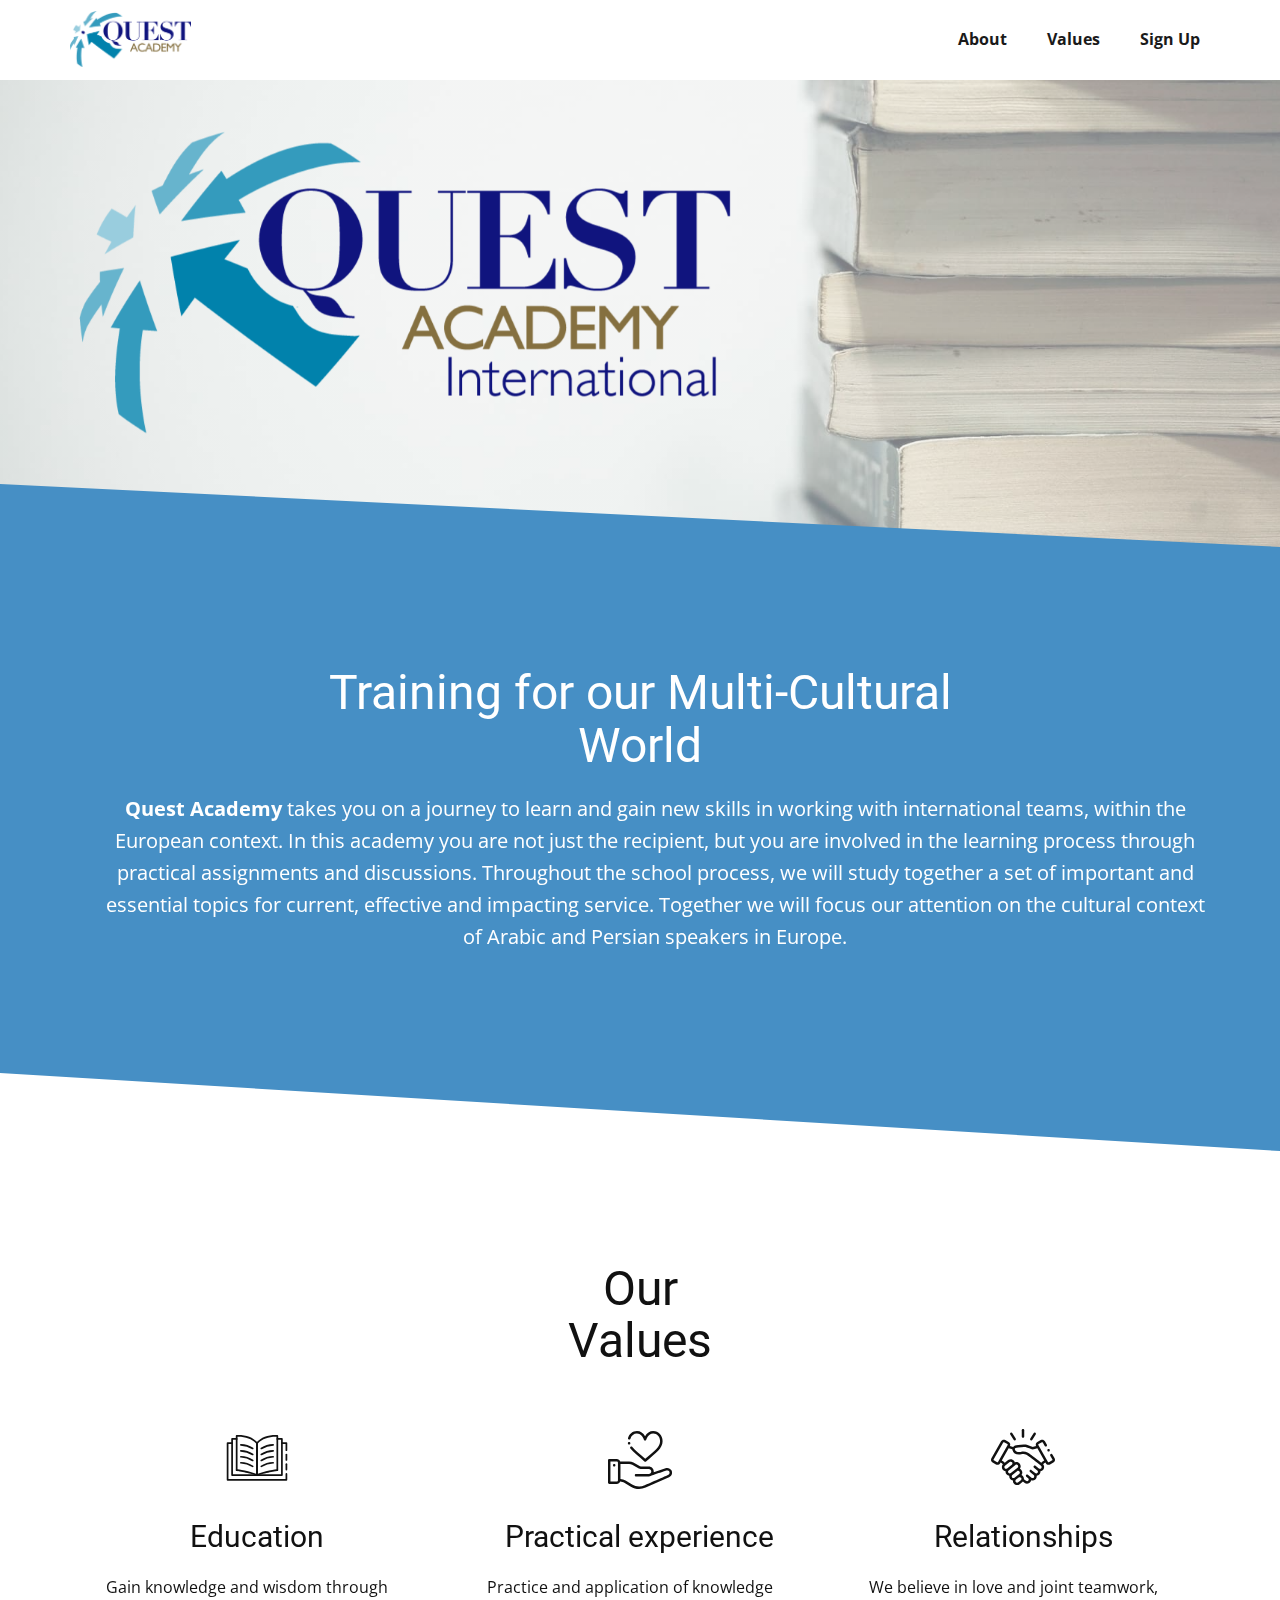
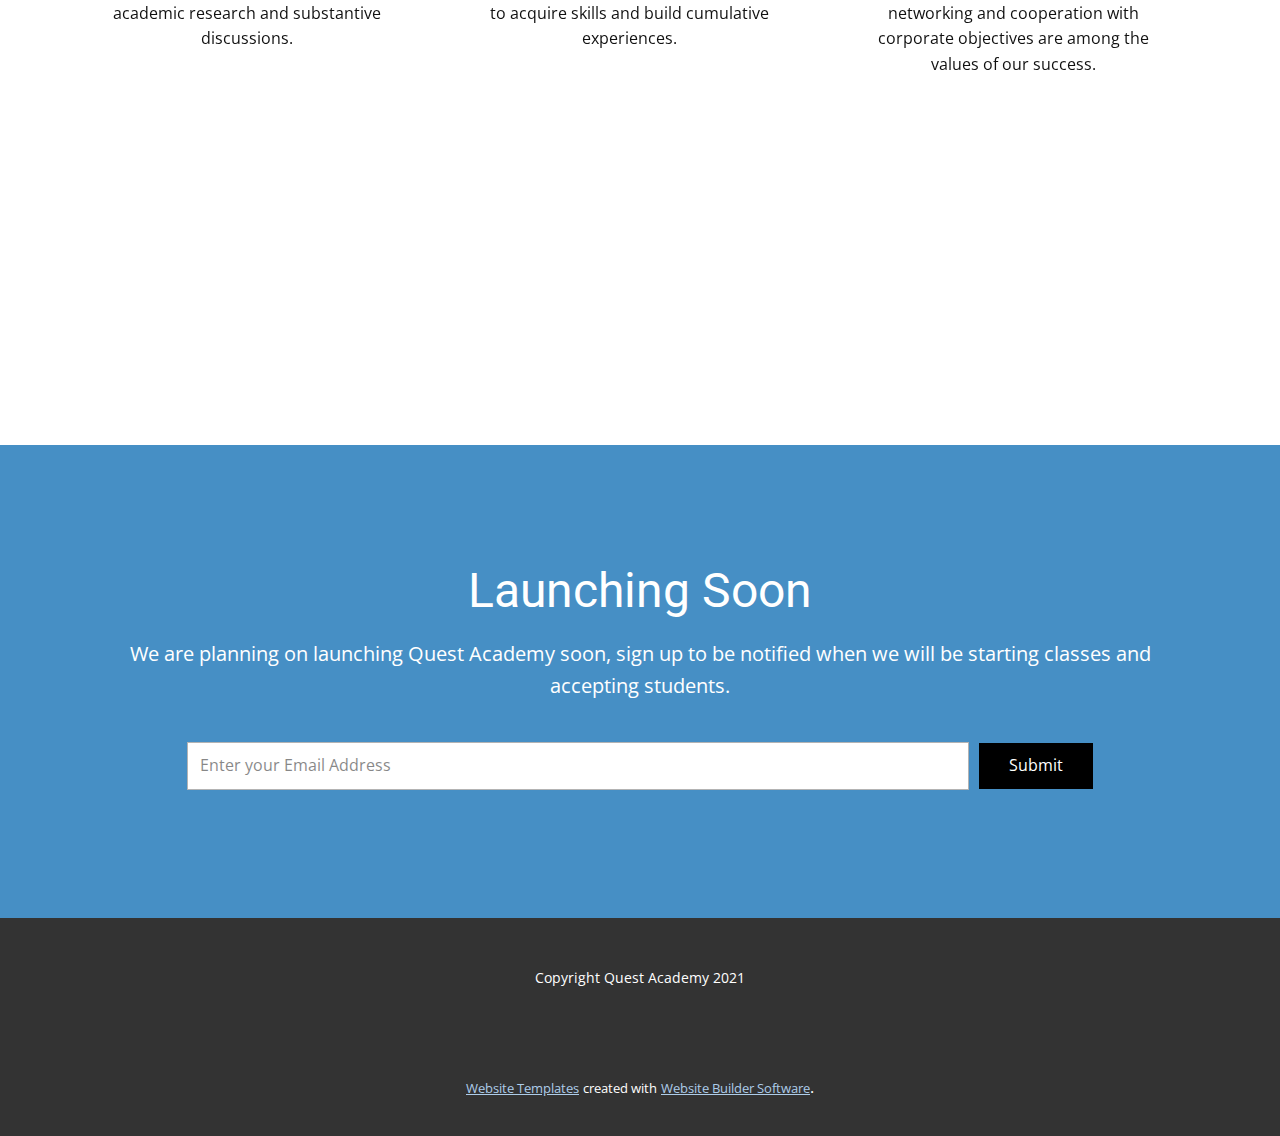
<file: index.html>
<!DOCTYPE html>
<html style="font-size: 16px;">
  <head>
    <meta name="viewport" content="width=device-width, initial-scale=1.0">
    <meta charset="utf-8">
    <meta name="keywords" content="Training for our Multi-Cultural World, Our Values, Launching Soon">
    <meta name="description" content="">
    <meta name="page_type" content="np-template-header-footer-from-plugin">
    <title>Home</title>
    <link rel="stylesheet" href="nicepage.css" media="screen">
<link rel="stylesheet" href="Home.css" media="screen">
    <script class="u-script" type="text/javascript" src="jquery.js" defer=""></script>
    <script class="u-script" type="text/javascript" src="nicepage.js" defer=""></script>
    <meta name="generator" content="Nicepage 3.13.2, nicepage.com">
    <link id="u-theme-google-font" rel="stylesheet" href="https://fonts.googleapis.com/css?family=Roboto:100,100i,300,300i,400,400i,500,500i,700,700i,900,900i|Open+Sans:300,300i,400,400i,600,600i,700,700i,800,800i">
    
    
    
    
    
    
    
    <script type="application/ld+json">{
		"@context": "http://schema.org",
		"@type": "Organization",
		"name": "",
		"url": "index.html",
		"logo": "images/QALogonosubtext.png"
}</script>
    <meta property="og:title" content="Home">
    <meta property="og:type" content="website">
    <meta name="theme-color" content="#478ac9">
    <link rel="canonical" href="index.html">
    <meta property="og:url" content="index.html">
  </head>
  <body data-home-page="Home.html" data-home-page-title="Home" class="u-body"><header class="u-clearfix u-header u-sticky u-white u-header" id="sec-e1b5"><div class="u-clearfix u-sheet u-sheet-1">
        <a href="#home" class="u-image u-logo u-image-1" data-image-width="1000" data-image-height="463" title="Home">
          <img src="images/QALogonosubtext.png" class="u-logo-image u-logo-image-1" data-image-width="121.2">
        </a>
        <nav class="u-menu u-menu-one-level u-offcanvas u-menu-1">
          <div class="menu-collapse" style="font-size: 1rem; letter-spacing: 0px; font-weight: 700;">
            <a class="u-button-style u-custom-active-border-color u-custom-active-color u-custom-border u-custom-border-color u-custom-borders u-custom-hover-border-color u-custom-hover-color u-custom-left-right-menu-spacing u-custom-padding-bottom u-custom-text-active-color u-custom-text-color u-custom-text-hover-color u-custom-top-bottom-menu-spacing u-nav-link u-text-active-palette-1-base u-text-hover-palette-2-base" href="#">
              <svg><use xmlns:xlink="http://www.w3.org/1999/xlink" xlink:href="#menu-hamburger"></use></svg>
              <svg version="1.1" xmlns="http://www.w3.org/2000/svg" xmlns:xlink="http://www.w3.org/1999/xlink"><defs><symbol id="menu-hamburger" viewBox="0 0 16 16" style="width: 16px; height: 16px;"><rect y="1" width="16" height="2"></rect><rect y="7" width="16" height="2"></rect><rect y="13" width="16" height="2"></rect>
</symbol>
</defs></svg>
            </a>
          </div>
          <div class="u-custom-menu u-nav-container">
            <ul class="u-nav u-spacing-20 u-unstyled u-nav-1"><li class="u-nav-item"><a class="u-border-active-palette-1-base u-border-hover-palette-1-base u-button-style u-nav-link u-text-active-custom-color-1 u-text-grey-90 u-text-hover-custom-color-1" href="#about" style="padding: 10px;">About</a>
</li><li class="u-nav-item"><a class="u-border-active-palette-1-base u-border-hover-palette-1-base u-button-style u-nav-link u-text-active-custom-color-1 u-text-grey-90 u-text-hover-custom-color-1" href="#values" style="padding: 10px;">Values</a>
</li><li class="u-nav-item"><a class="u-border-active-palette-1-base u-border-hover-palette-1-base u-button-style u-nav-link u-text-active-custom-color-1 u-text-grey-90 u-text-hover-custom-color-1" href="#signUp" style="padding: 10px;">Sign Up</a>
</li></ul>
          </div>
          <div class="u-custom-menu u-nav-container-collapse">
            <div class="u-black u-container-style u-inner-container-layout u-opacity u-opacity-95 u-sidenav">
              <div class="u-sidenav-overflow">
                <div class="u-menu-close"></div>
                <ul class="u-align-center u-nav u-popupmenu-items u-unstyled u-nav-2"><li class="u-nav-item"><a class="u-button-style u-nav-link" href="#about" style="padding: 10px;">About</a>
</li><li class="u-nav-item"><a class="u-button-style u-nav-link" href="#values" style="padding: 10px;">Values</a>
</li><li class="u-nav-item"><a class="u-button-style u-nav-link" href="#signUp" style="padding: 10px;">Sign Up</a>
</li></ul>
              </div>
            </div>
            <div class="u-black u-menu-overlay u-opacity u-opacity-70"></div>
          </div>
        </nav>
      </div></header>
    <section class="skrollable u-clearfix u-image u-parallax u-shading u-section-1" id="home" data-image-width="2000" data-image-height="1333">
      <img src="images/QAInternational.png" alt="" class="u-align-left u-image u-image-default u-image-1" data-image-width="1000" data-image-height="579" data-animation-name="fadeIn" data-animation-duration="1000" data-animation-delay="0" data-animation-direction="Left">
      <div class="u-expanded-width u-shape u-shape-svg u-text-custom-color-1 u-shape-1">
        <svg class="u-svg-link" preserveAspectRatio="none" viewBox="0 0 160 160" style=""><use xmlns:xlink="http://www.w3.org/1999/xlink" xlink:href="#svg-f0b7"></use></svg>
        <svg class="u-svg-content" viewBox="0 0 160 160" x="0px" y="0px" id="svg-f0b7"><path d="M160,160H0V0L160,160z"></path></svg>
      </div>
    </section>
    <section class="u-clearfix u-custom-color-1 u-section-2" id="about">
      <div class="u-clearfix u-sheet u-sheet-1">
        <h1 class="u-align-center u-text u-text-1" data-animation-name="fadeIn" data-animation-duration="1000" data-animation-delay="0" data-animation-direction="">Training for our Multi-Cultural World</h1>
        <p class="u-align-center u-large-text u-text u-text-font u-text-variant u-text-2" data-animation-name="fadeIn" data-animation-duration="1000" data-animation-delay="0">
          <span style="font-weight: 700;">Quest Academy</span> takes you on a journey to learn and gain new skills in working with international teams, within the European context. In this academy you are not just the recipient, but you are involved in the learning process through practical assignments and discussions. Throughout the school process, we will study together a set of important and essential topics for current, effective and impacting service. Together we will focus our attention on the cultural context of Arabic and Persian speakers in Europe.
        </p>
      </div>
    </section>
    <section class="u-clearfix u-section-3" id="values">
      <div class="u-expanded-width u-flip-horizontal u-flip-vertical u-shape u-shape-svg u-text-custom-color-1 u-shape-1">
        <svg class="u-svg-link" preserveAspectRatio="none" viewBox="0 0 160 160" style=""><use xmlns:xlink="http://www.w3.org/1999/xlink" xlink:href="#svg-7c71"></use></svg>
        <svg class="u-svg-content" viewBox="0 0 160 160" x="0px" y="0px" id="svg-7c71"><path d="M160,160H0V0L160,160z"></path></svg>
      </div>
      <h1 class="u-align-center u-text u-text-1" data-animation-name="fadeIn" data-animation-duration="1000" data-animation-delay="0">Our Values</h1>
    </section>
    <section class="u-align-center u-clearfix u-section-4" id="sec-cf0f">
      <div class="u-clearfix u-sheet u-sheet-1">
        <div class="u-expanded-width u-list u-list-1">
          <div class="u-repeater u-repeater-1">
            <div class="u-align-center u-container-style u-list-item u-repeater-item u-list-item-1" data-animation-name="fadeIn" data-animation-duration="1000" data-animation-delay="0">
              <div class="u-container-layout u-similar-container u-valign-top u-container-layout-1"><span class="u-icon u-icon-circle u-icon-1"><svg class="u-svg-link" preserveAspectRatio="xMidYMin slice" viewBox="0 0 74 74" style=""><use xmlns:xlink="http://www.w3.org/1999/xlink" xlink:href="#svg-b861"></use></svg><svg class="u-svg-content" viewBox="0 0 74 74" id="svg-b861"><path d="m71 41.34a1 1 0 0 1 -1-1v-6.23a1 1 0 0 1 2 0v6.23a1 1 0 0 1 -1 1z"></path><path d="m71 64.36h-68a1 1 0 0 1 -1-1v-42.42a1 1 0 0 1 1-1h5.21a1 1 0 0 1 0 2h-4.21v40.42h66v-5.78a1 1 0 0 1 2 0v6.78a1 1 0 0 1 -1 1z"></path><path d="m71 52.58a1 1 0 0 1 -1-1v-6.24a1 1 0 0 1 2 0v6.24a1 1 0 0 1 -1 1z"></path><path d="m71 30.11a1 1 0 0 1 -1-1v-7.17h-4.21a1 1 0 0 1 0-2h5.21a1 1 0 0 1 1 1v8.17a1 1 0 0 1 -1 1z"></path><path d="m65.8 58.9h-57.595a1 1 0 0 1 -1-1v-41.769a1 1 0 0 1 1-1h5.285a1 1 0 1 1 0 2h-4.285v39.769h55.595v-39.769h-4.29a1 1 0 1 1 0-2h5.29a1 1 0 0 1 1 1v41.769a1 1 0 0 1 -1 1z"></path><path d="m37 58.909a1 1 0 0 1 -1-1v-36.973a1 1 0 0 1 .278-.692c5.922-6.182 13.627-8.914 24.26-8.581a1 1 0 0 1 .969 1v39.437a1 1 0 0 1 -2 0v-38.459c-9.364-.113-16.22 2.343-21.507 7.7v36.568a1 1 0 0 1 -1 1z"></path><path d="m37 58.909a1 1 0 0 1 -1-1v-36.567c-5.293-5.359-12.173-7.842-21.517-7.7v38.458a1 1 0 0 1 -2 0v-39.437a1 1 0 0 1 .97-1c10.627-.33 18.339 2.4 24.269 8.581a1 1 0 0 1 .278.692v36.973a1 1 0 0 1 -1 1z"></path><path d="m37 58.911a1 1 0 0 1 -.441-1.9c7.7-3.765 23.169-5.821 23.823-5.907a1 1 0 0 1 .26 1.983c-.158.021-15.8 2.1-23.2 5.721a1 1 0 0 1 -.442.103z"></path><path d="m37 58.911a1 1 0 0 1 -.439-.1c-7.409-3.623-23.046-5.7-23.2-5.721a1 1 0 1 1 .26-1.983c.654.086 16.121 2.142 23.822 5.907a1 1 0 0 1 -.44 1.9z"></path><path d="m41.991 28.074a1 1 0 0 1 -.53-1.849 28.1 28.1 0 0 1 14.162-4.355 1 1 0 0 1 .058 2 26.129 26.129 0 0 0 -13.163 4.054 1 1 0 0 1 -.527.15z"></path><path d="m41.991 35a1 1 0 0 1 -.53-1.849 28.111 28.111 0 0 1 14.161-4.351.973.973 0 0 1 1.029.97 1 1 0 0 1 -.969 1.029 26.147 26.147 0 0 0 -13.164 4.055 1 1 0 0 1 -.527.146z"></path><path d="m41.991 41.926a1 1 0 0 1 -.53-1.849 28.1 28.1 0 0 1 14.162-4.355 1 1 0 0 1 .058 2 26.116 26.116 0 0 0 -13.163 4.054 1 1 0 0 1 -.527.15z"></path><path d="m41.991 48.852a1 1 0 0 1 -.53-1.852 28.105 28.105 0 0 1 14.162-4.356 1 1 0 0 1 .058 2 26.13 26.13 0 0 0 -13.163 4.056 1 1 0 0 1 -.527.152z"></path><path d="m32.009 28.074a1 1 0 0 1 -.527-.151 26.129 26.129 0 0 0 -13.163-4.054 1 1 0 0 1 -.97-1.029 1.013 1.013 0 0 1 1.028-.97 28.1 28.1 0 0 1 14.162 4.355 1 1 0 0 1 -.53 1.849z"></path><path d="m32.009 35a1 1 0 0 1 -.527-.151 26.147 26.147 0 0 0 -13.164-4.055 1 1 0 0 1 -.969-1.029.986.986 0 0 1 1.029-.97 28.111 28.111 0 0 1 14.161 4.356 1 1 0 0 1 -.53 1.849z"></path><path d="m32.009 41.926a1 1 0 0 1 -.527-.151 26.116 26.116 0 0 0 -13.163-4.054 1 1 0 0 1 .058-2 28.1 28.1 0 0 1 14.162 4.355 1 1 0 0 1 -.53 1.849z"></path><path d="m32.009 48.852a1 1 0 0 1 -.527-.151 26.13 26.13 0 0 0 -13.163-4.055 1 1 0 0 1 -.97-1.028 1.017 1.017 0 0 1 1.028-.971 28.105 28.105 0 0 1 14.162 4.353 1 1 0 0 1 -.53 1.849z"></path></svg></span>
                <h3 class="u-text u-text-1">Education</h3>
                <p class="u-text u-text-2">Gain knowledge and wisdom through academic research and substantive discussions.</p>
              </div>
            </div>
            <div class="u-align-center u-container-style u-list-item u-repeater-item u-list-item-2" data-animation-name="fadeIn" data-animation-duration="1000" data-animation-delay="0">
              <div class="u-container-layout u-similar-container u-valign-top u-container-layout-2"><span class="u-icon u-icon-circle u-icon-2"><svg class="u-svg-link" preserveAspectRatio="xMidYMin slice" viewBox="0 -24 511.99906 511" style=""><use xmlns:xlink="http://www.w3.org/1999/xlink" xlink:href="#svg-1f4c"></use></svg><svg class="u-svg-content" viewBox="0 -24 511.99906 511" id="svg-1f4c"><path d="m50 262.597656c-5.519531 0-10 4.480469-10 10 0 5.519532 4.480469 10 10 10s10-4.480468 10-10c0-5.519531-4.480469-10-10-10zm0 0"></path><path d="m459.617188 297.273438-94.273438 32.410156c.417969-2.320313.652344-4.6875.652344-7.089844 0-22.054688-17.941406-40-40-40h-64.757813c-1.71875 0-3.414062-.441406-4.910156-1.285156l-52.832031-29.714844c-10.445313-5.886719-22.316406-9-34.328125-9h-70.890625c-4.125-11.636719-15.242188-19.996094-28.277344-19.996094h-60c-5.523438 0-10 4.476563-10 10v179.996094c0 5.523438 4.476562 10 10 10h60c12.738281 0 23.660156-8.003906 27.996094-19.246094 11.320312 1.40625 24.417968 4.753906 32.648437 9.691406l52.296875 31.378907c19.8125 11.890625 42.496094 18.175781 65.605469 18.175781 18.3125 0 36.054687-3.84375 52.738281-11.421875l186.644532-82.183594c20.671874-8.386719 30.878906-33.1875 19.0625-55.046875-8.691407-16.085937-29.046876-23.242187-47.375-16.667968zm-379.617188 95.367187c-.023438 5.492187-4.503906 9.953125-10 9.953125h-50v-159.996094h50c5.511719 0 10 4.484375 10 10zm400.332031-42.148437c-.105469.039062-.210937.085937-.316406.128906 0 0-186.921875 82.304687-186.957031 82.320312-14.082032 6.40625-29.058594 9.652344-44.511719 9.652344-19.484375 0-38.609375-5.296875-55.3125-15.324219l-52.300781-31.378906c-11.195313-6.714844-27.226563-10.808594-40.933594-12.449219v-120.84375h69.167969c8.578125 0 17.054687 2.21875 24.519531 6.425782l52.832031 29.714843c4.476563 2.523438 9.570313 3.859375 14.71875 3.859375h64.757813c11.027344 0 20 8.96875 20 20 0 10.988282-8.976563 20-20 20h-101.65625c-5.523438 0-10 4.476563-10 10 0 5.519532 4.476562 9.996094 10 9.996094h101.65625c6.558594 0 13.015625-1.628906 18.746094-4.683594 0 0 121.542968-41.78125 121.589843-41.796875 8.960938-3.234375 19.09375-.015625 23.066407 7.335938 5.957031 11.019531 1.03125 23-9.066407 27.042969zm0 0"></path><path d="m291.246094 243.054688c1.882812 1.628906 4.214844 2.441406 6.550781 2.441406s4.671875-.8125 6.550781-2.441406c81.589844-70.710938 132.058594-106.496094 132.058594-162.105469 0-43.992188-31.144531-80.449219-74.898438-80.449219-28.734374 0-50.738281 16.5625-64.910156 41.417969-14.140625-24.800781-36.121094-41.417969-64.898437-41.417969-33.496094 0-61.5 21.707031-71.34375 55.296875-1.554688 5.300781 1.484375 10.855469 6.785156 12.410156 5.300781 1.554688 10.855469-1.484375 12.40625-6.785156 7.285156-24.859375 27.753906-40.921875 52.152344-40.921875 28.527343 0 48.539062 25.332031 55.261719 48.917969 1.199218 4.332031 5.144531 7.332031 9.636718 7.332031 4.496094 0 8.4375-3 9.636719-7.332031.136719-.488281 14.027344-48.917969 55.273437-48.917969 31.296876 0 54.898438 25.984375 54.898438 60.449219 0 44.484375-43.484375 76.554687-118.617188 141.335937-45.777343-39.3125-82.140624-66.984375-102.808593-94.054687-3.351563-4.390625-9.625-5.234375-14.015625-1.882813-4.390625 3.351563-5.230469 9.625-1.882813 14.019532 23.296875 30.511718 62.625 59.746093 112.164063 102.6875zm0 0"></path><path d="m169 88.597656c-5.519531 0-10 4.480469-10 10 0 5.519532 4.480469 10 10 10s10-4.480468 10-10c0-5.519531-4.480469-10-10-10zm0 0"></path></svg></span>
                <h3 class="u-text u-text-3">Practical experience</h3>
                <p class="u-text u-text-4">Practice and application of knowledge to acquire skills and build cumulative experiences.</p>
              </div>
            </div>
            <div class="u-align-center u-container-style u-list-item u-repeater-item u-list-item-3" data-animation-name="fadeIn" data-animation-duration="1000" data-animation-delay="0">
              <div class="u-container-layout u-similar-container u-valign-top u-container-layout-3"><span class="u-icon u-icon-circle u-icon-3"><svg class="u-svg-link" preserveAspectRatio="xMidYMin slice" viewBox="0 0 512 512" style=""><use xmlns:xlink="http://www.w3.org/1999/xlink" xlink:href="#svg-2693"></use></svg><svg class="u-svg-content" viewBox="0 0 512 512" id="svg-2693"><g><path d="m255.995 101.946c5.522 0 10-4.478 10-10v-50.94c0-5.522-4.477-10-10-10s-10 4.477-10 10v50.94c.001 5.522 4.478 10 10 10z"></path><path d="m180.812 118.373c1.901 3.017 5.148 4.669 8.469 4.669 1.822 0 3.667-.498 5.322-1.541 4.672-2.944 6.072-9.119 3.128-13.792l-26.644-42.275c-2.945-4.672-9.12-6.073-13.791-3.128-4.672 2.944-6.072 9.119-3.128 13.792z"></path><path d="m317.42 121.504c1.655 1.041 3.498 1.538 5.318 1.538 3.322 0 6.571-1.654 8.472-4.673l26.616-42.275c2.942-4.674 1.539-10.847-3.135-13.791-4.676-2.941-10.847-1.537-13.79 3.135l-26.616 42.275c-2.942 4.675-1.538 10.848 3.135 13.791z"></path><path d="m508.776 266.432-17.375-30.695c-2.722-4.808-8.824-6.498-13.627-3.776-4.807 2.721-6.497 8.822-3.776 13.627l17.367 30.682c.87 1.542.644 3.029.432 3.778-.204.721-.766 2.052-2.236 2.864l-26.778 14.833c-2.379 1.314-5.484.484-6.781-1.804l-6.803-12.034c-.028-.054-.06-.104-.089-.157l-70.33-124.394c-.869-1.531-.649-2.999-.441-3.738.201-.715.759-2.036 2.229-2.849l26.81-14.836c2.409-1.334 5.438-.524 6.755 1.81l15.674 27.693c2.721 4.807 8.824 6.496 13.628 3.777 4.807-2.72 6.497-8.822 3.777-13.628l-15.667-27.681c-6.682-11.846-21.864-16.095-33.846-9.472l-26.809 14.836c-5.801 3.206-9.992 8.505-11.8 14.924-1.706 6.052-1.096 12.37 1.697 17.915l-14.768 4.28c-6.291 1.82-10.109 2.807-12.228 2.807-.009 0-.017 0-.025 0-1.459-.005-3.05-.562-7.591-2.282-2.06-.78-4.625-1.752-7.778-2.852l-26.165-9.147c-14.471-5.054-20.998-4.782-30.454-3.919l-44.616 3.993c-20.339 1.802-33.306 6.39-40.464 14.347l-25.426-7.367c2.736-5.521 3.323-11.778 1.633-17.775-1.808-6.415-5.996-11.713-11.791-14.919l-26.794-14.843c-11.992-6.629-27.183-2.378-33.866 9.465l-77.204 136.523c-3.305 5.819-4.123 12.587-2.301 19.058 1.81 6.426 6 11.73 11.79 14.932l26.794 14.841c3.831 2.118 7.993 3.124 12.1 3.124 8.725 0 17.207-4.539 21.766-12.588l2.831-5.008c7.726 3.401 14.213 8.342 18.634 14.192-4.318 5.046-7.038 11.273-7.801 18.046-1.008 8.957 1.522 17.745 7.124 24.75 5.554 6.945 13.496 11.327 22.377 12.359-.94 8.881 1.6 17.583 7.159 24.51 5.746 7.184 13.867 11.375 22.362 12.364-.936 8.868 1.595 17.562 7.137 24.493 5.551 6.96 13.495 11.351 22.385 12.383-.941 8.888 1.599 17.595 7.158 24.523 6.626 8.284 16.408 12.597 26.283 12.596 7.372 0 14.796-2.404 20.994-7.354l20.938-16.754c1.663-1.327 3.174-2.794 4.533-4.374l11.96 9.554c6.185 4.936 13.592 7.334 20.954 7.333 9.88-.001 19.678-4.319 26.313-12.611 3.497-4.372 5.711-9.362 6.711-14.513 3.497 1.21 7.189 1.835 10.953 1.834 1.262 0 2.532-.07 3.806-.211 8.96-.995 16.972-5.401 22.539-12.383 5.569-6.938 8.109-15.639 7.17-24.519 8.489-.991 16.614-5.181 22.377-12.362 5.74-7.177 8.044-16.013 7.142-24.511 8.876-1.034 16.814-5.415 22.355-12.344 5.606-6.986 8.147-15.761 7.154-24.711-.754-6.794-3.476-13.042-7.802-18.102 4.408-5.848 10.882-10.795 18.613-14.194l2.837 5.018c4.556 8.046 13.034 12.583 21.761 12.583 4.109-.001 8.275-1.007 12.11-3.127l26.779-14.834c5.788-3.2 9.976-8.496 11.793-14.911 1.832-6.465 1.031-13.233-2.262-19.068zm-452.783 29.504c-1.3 2.296-4.407 3.124-6.776 1.813l-26.793-14.84c-1.463-.81-2.021-2.136-2.225-2.855-.209-.745-.432-2.224.45-3.774l77.216-136.55c.884-1.567 2.55-2.445 4.28-2.445.842 0 1.698.207 2.488.644l26.786 14.838c.003.002.006.004.009.005 1.466.811 2.023 2.132 2.225 2.847.208.739.428 2.207-.451 3.755zm72.974 51.46c-2.82 2.259-6.381 3.28-10.02 2.875-3.641-.404-6.886-2.178-9.14-4.996-2.259-2.825-3.277-6.385-2.868-10.023.407-3.623 2.182-6.852 5.016-9.107l37.438-29.926c5.876-4.691 14.477-3.726 19.173 2.139 2.258 2.823 3.277 6.377 2.869 10.004-.406 3.615-2.182 6.841-5 9.083-.062.049-.115.104-.175.155l-37.284 29.789c-.003.002-.006.005-.009.007zm10.364 34.734c-2.257-2.813-3.277-6.358-2.874-9.982.403-3.627 2.18-6.871 5.002-9.134l.003-.002c.002-.001.004-.003.006-.004.001 0 .001-.001.002-.002l53.926-43.084c5.875-4.692 14.478-3.734 19.173 2.139 2.255 2.819 3.274 6.369 2.871 9.995-.404 3.63-2.186 6.874-5.015 9.134l-53.912 43.068c-5.882 4.694-14.482 3.747-19.182-2.128zm38.658 41.89c-3.64-.404-6.882-2.18-9.139-5.01-2.255-2.819-3.274-6.369-2.871-9.995.404-3.627 2.183-6.868 5.008-9.128.002-.002.005-.004.007-.006l37.318-29.812c.044-.034.092-.063.136-.098 5.86-4.691 14.46-3.736 19.16 2.122 2.259 2.824 3.278 6.384 2.869 10.022-.408 3.623-2.183 6.852-5.016 9.107l-37.437 29.925c-2.829 2.259-6.394 3.275-10.035 2.873zm65.518 8.118c-.405 3.627-2.182 6.864-5.012 9.124l-20.939 16.757c-5.883 4.695-14.483 3.75-19.181-2.126-2.257-2.811-3.278-6.359-2.875-9.99s2.178-6.87 4.995-9.12c.003-.002.007-.005.01-.007l20.934-16.734c.011-.009.023-.016.034-.024 5.877-4.69 14.478-3.729 19.174 2.139 2.249 2.814 3.266 6.357 2.86 9.981zm158.678-86.864c-2.254 2.818-5.5 4.593-9.14 4.997-3.637.409-7.2-.615-10.02-2.875-.001-.001-.003-.002-.005-.003-.001-.001-.003-.002-.004-.003l-26.758-21.379c-4.316-3.448-10.608-2.744-14.054 1.57-3.447 4.314-2.744 10.607 1.57 14.054l26.749 21.372c5.868 4.699 6.835 13.283 2.165 19.122-4.712 5.872-13.313 6.827-19.185 2.124l-29.025-23.162c-4.316-3.444-10.608-2.737-14.053 1.579-3.444 4.316-2.738 10.608 1.579 14.053l29.011 23.151c2.827 2.264 4.606 5.51 5.01 9.141.403 3.624-.617 7.17-2.893 10.005-2.249 2.82-5.491 4.595-9.13 5-3.643.401-7.208-.616-10.026-2.865l-14.442-11.55c-.025-.02-.047-.041-.072-.061l-12.202-9.755-2.281-1.824c-4.315-3.45-10.607-2.749-14.055 1.563-.431.54-.798 1.11-1.1 1.702-1.448 2.83-1.424 6.149-.065 8.932.629 1.289 1.535 2.466 2.729 3.421l14.521 11.613c5.829 4.707 6.782 13.262 2.115 19.097-4.697 5.871-13.299 6.83-19.172 2.145l-16.475-13.162c.686-8.559-1.85-16.906-7.214-23.613-3.334-4.167-7.469-7.323-12.01-9.44 3.328-4.617 5.441-10.041 6.097-15.873 1.008-8.956-1.522-17.744-7.134-24.761-3.335-4.156-7.465-7.305-11.997-9.417 3.334-4.631 5.447-10.066 6.097-15.906.995-8.936-1.537-17.707-7.129-24.7-9.622-12.03-25.894-15.687-39.437-9.939-1.084-4.978-3.299-9.674-6.569-13.763-11.578-14.468-32.78-16.835-47.271-5.273l-26.776 21.403c-6.055-7.727-14.286-14.135-24.018-18.705l55.079-97.421 29.326 8.497c.134 1.569.388 3.219.813 4.967 7.099 29.188 33.973 42.788 70.136 35.501 30.47-6.131 43.014 3.002 67.997 21.195 2.592 1.887 5.285 3.848 8.104 5.867 17.967 12.89 37.167 28.041 50.04 38.31l32.46 25.942c2.82 2.25 4.595 5.49 4.998 9.124.403 3.631-.617 7.179-2.884 10.003zm-.311-43.286-21.783-17.409c-13.051-10.411-32.522-25.774-50.867-38.936-2.78-1.991-5.431-3.922-7.983-5.78-25.906-18.865-44.629-32.495-83.717-24.634-11.964 2.411-40.468 5.23-46.755-20.618-.886-3.649.014-4.903.397-5.438 1.337-1.864 6.717-6.401 27.766-8.265l44.663-3.997c7.278-.664 10.929-.998 22.037 2.882l26.168 9.148c2.909 1.016 5.235 1.896 7.288 2.674 12.6 4.773 15.939 4.772 32.492-.019l19.292-5.59 55.005 97.289c-9.735 4.567-17.958 10.97-24.003 18.693z"></path><path d="m460.57 211.599c5.522 0 10-4.492 10-10.015s-4.478-10-10-10-10 4.478-10 10v.028c0 5.523 4.478 9.987 10 9.987z"></path>
</g></svg></span>
                <h3 class="u-text u-text-5">Relationships</h3>
                <p class="u-text u-text-6">We believe in love and joint teamwork, networking and cooperation with corporate objectives are among the values of our success.</p>
              </div>
            </div>
          </div>
        </div>
      </div>
    </section>
    <section class="skrollable u-clearfix u-image u-parallax u-section-5" id="sec-227b" data-image-width="1200" data-image-height="1186">
      <div class="u-clearfix u-sheet u-sheet-1"></div>
    </section>
    <section class="u-clearfix u-custom-color-1 u-section-6" id="signUp">
      <div class="u-clearfix u-sheet u-sheet-1">
        <h1 class="u-align-center u-text u-text-1">Launching Soon</h1>
        <p class="u-align-center u-large-text u-text u-text-font u-text-variant u-text-2">We are planning on launching Quest Academy soon, sign up to be notified when we will be starting classes and accepting students.</p>
        <div class="u-align-center u-form u-form-1">
          <form action="https://questacademyinternational.us1.list-manage.com/subscribe/post?u=75ea905b2acad8e9fc713eb30&amp;amp;id=ac96e9e968" method="POST" class="u-clearfix u-form-horizontal u-form-spacing-10 u-inner-form" style="padding: 10px" source="mailchimp" name="form">
            <div class="u-form-email u-form-group">
              <label for="email-a28e" class="u-form-control-hidden u-label">Email</label>
              <input type="email" placeholder="Enter your Email Address" id="email-a28e" name="EMAIL" class="u-border-1 u-border-grey-30 u-input u-input-rectangle u-white" required="">
            </div>
            <div class="u-align-left u-form-group u-form-submit">
              <a href="#" class="u-black u-btn u-btn-submit u-button-style u-hover-white u-btn-1">Submit</a>
              <input type="submit" value="submit" class="u-form-control-hidden">
            </div>
            <div class="u-form-send-message u-form-send-success"> Thank you! Your message has been sent. </div>
            <div class="u-form-send-error u-form-send-message"> Unable to send your message. Please fix errors then try again. </div>
            <input type="hidden" value="" name="recaptchaResponse">
          </form>
        </div>
      </div>
    </section>
    <style class="u-overlap-style">.u-overlap:not(.u-sticky-scroll) .u-header {
}</style>
    
    
    <footer class="u-align-center u-clearfix u-footer u-grey-80 u-footer" id="sec-b303"><div class="u-clearfix u-sheet u-sheet-1">
        <p class="u-small-text u-text u-text-variant u-text-1">Copyright Quest Academy 2021</p>
      </div></footer>
    <section class="u-backlink u-clearfix u-grey-80">
      <a class="u-link" href="https://nicepage.com/website-templates" target="_blank">
        <span>Website Templates</span>
      </a>
      <p class="u-text">
        <span>created with</span>
      </p>
      <a class="u-link" href="https://nicepage.com/" target="_blank">
        <span>Website Builder Software</span>
      </a>. 
    </section>
  </body>
</html>
</file>
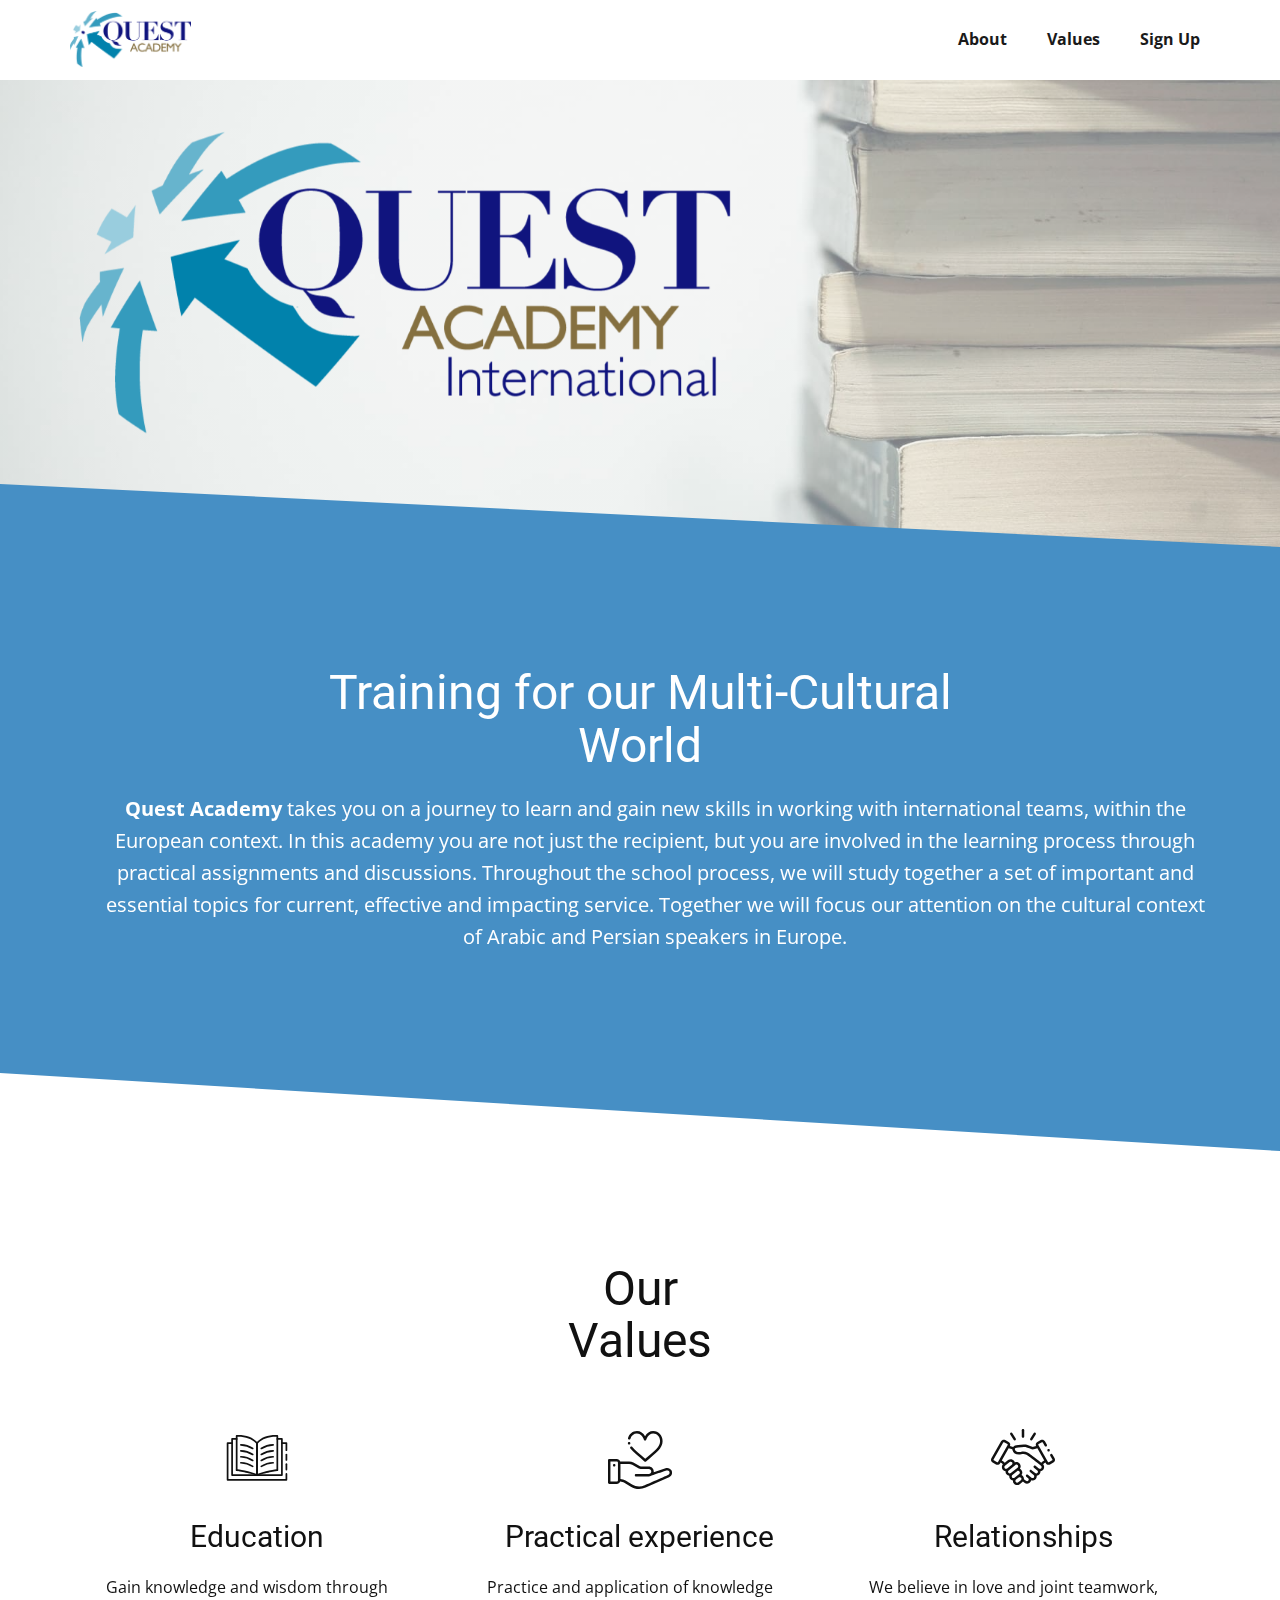
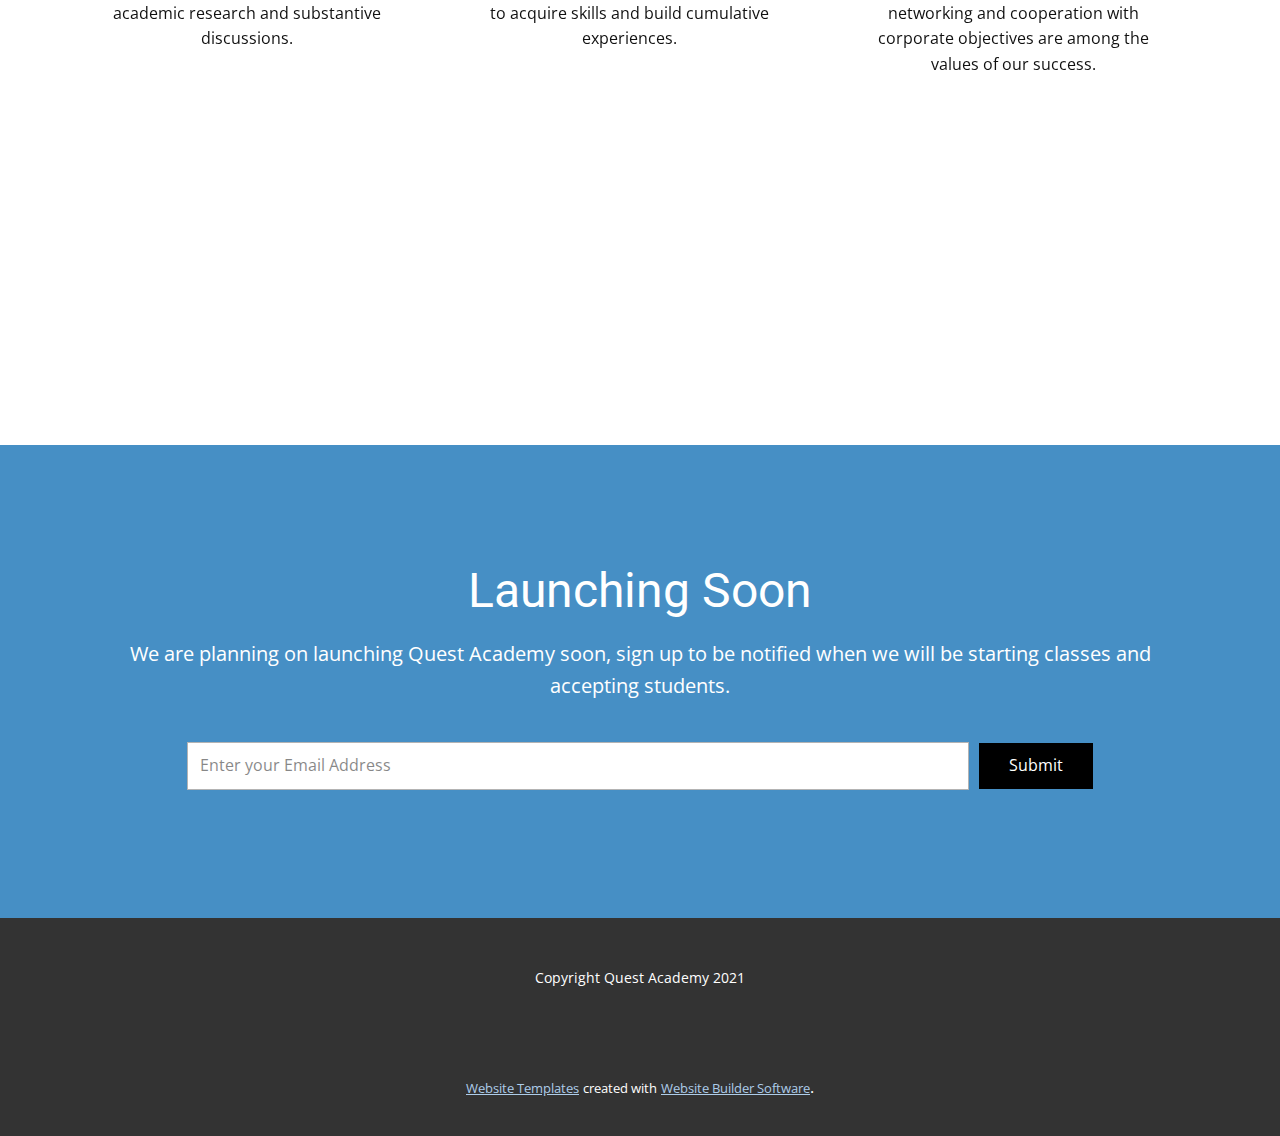
<file: Home.html>
<!DOCTYPE html>
<html style="font-size: 16px;">
  <head>
    <meta name="viewport" content="width=device-width, initial-scale=1.0">
    <meta charset="utf-8">
    <meta name="keywords" content="Training for our Multi-Cultural World, Our Values, Launching Soon">
    <meta name="description" content="">
    <meta name="page_type" content="np-template-header-footer-from-plugin">
    <title>Home</title>
    <link rel="stylesheet" href="nicepage.css" media="screen">
<link rel="stylesheet" href="Home.css" media="screen">
    <script class="u-script" type="text/javascript" src="jquery.js" defer=""></script>
    <script class="u-script" type="text/javascript" src="nicepage.js" defer=""></script>
    <meta name="generator" content="Nicepage 3.13.2, nicepage.com">
    <link id="u-theme-google-font" rel="stylesheet" href="https://fonts.googleapis.com/css?family=Roboto:100,100i,300,300i,400,400i,500,500i,700,700i,900,900i|Open+Sans:300,300i,400,400i,600,600i,700,700i,800,800i">
    
    
    
    
    
    
    
    <script type="application/ld+json">{
		"@context": "http://schema.org",
		"@type": "Organization",
		"name": "",
		"url": "index.html",
		"logo": "images/QALogonosubtext.png"
}</script>
    <meta property="og:title" content="Home">
    <meta property="og:type" content="website">
    <meta name="theme-color" content="#478ac9">
    <link rel="canonical" href="index.html">
    <meta property="og:url" content="index.html">
  </head>
  <body class="u-body"><header class="u-clearfix u-header u-sticky u-white u-header" id="sec-e1b5"><div class="u-clearfix u-sheet u-sheet-1">
        <a href="#home" class="u-image u-logo u-image-1" data-image-width="1000" data-image-height="463" title="Home">
          <img src="images/QALogonosubtext.png" class="u-logo-image u-logo-image-1" data-image-width="121.2">
        </a>
        <nav class="u-menu u-menu-one-level u-offcanvas u-menu-1">
          <div class="menu-collapse" style="font-size: 1rem; letter-spacing: 0px; font-weight: 700;">
            <a class="u-button-style u-custom-active-border-color u-custom-active-color u-custom-border u-custom-border-color u-custom-borders u-custom-hover-border-color u-custom-hover-color u-custom-left-right-menu-spacing u-custom-padding-bottom u-custom-text-active-color u-custom-text-color u-custom-text-hover-color u-custom-top-bottom-menu-spacing u-nav-link u-text-active-palette-1-base u-text-hover-palette-2-base" href="#">
              <svg><use xmlns:xlink="http://www.w3.org/1999/xlink" xlink:href="#menu-hamburger"></use></svg>
              <svg version="1.1" xmlns="http://www.w3.org/2000/svg" xmlns:xlink="http://www.w3.org/1999/xlink"><defs><symbol id="menu-hamburger" viewBox="0 0 16 16" style="width: 16px; height: 16px;"><rect y="1" width="16" height="2"></rect><rect y="7" width="16" height="2"></rect><rect y="13" width="16" height="2"></rect>
</symbol>
</defs></svg>
            </a>
          </div>
          <div class="u-custom-menu u-nav-container">
            <ul class="u-nav u-spacing-20 u-unstyled u-nav-1"><li class="u-nav-item"><a class="u-border-active-palette-1-base u-border-hover-palette-1-base u-button-style u-nav-link u-text-active-custom-color-1 u-text-grey-90 u-text-hover-custom-color-1" href="#about" style="padding: 10px;">About</a>
</li><li class="u-nav-item"><a class="u-border-active-palette-1-base u-border-hover-palette-1-base u-button-style u-nav-link u-text-active-custom-color-1 u-text-grey-90 u-text-hover-custom-color-1" href="#values" style="padding: 10px;">Values</a>
</li><li class="u-nav-item"><a class="u-border-active-palette-1-base u-border-hover-palette-1-base u-button-style u-nav-link u-text-active-custom-color-1 u-text-grey-90 u-text-hover-custom-color-1" href="#signUp" style="padding: 10px;">Sign Up</a>
</li></ul>
          </div>
          <div class="u-custom-menu u-nav-container-collapse">
            <div class="u-black u-container-style u-inner-container-layout u-opacity u-opacity-95 u-sidenav">
              <div class="u-sidenav-overflow">
                <div class="u-menu-close"></div>
                <ul class="u-align-center u-nav u-popupmenu-items u-unstyled u-nav-2"><li class="u-nav-item"><a class="u-button-style u-nav-link" href="#about" style="padding: 10px;">About</a>
</li><li class="u-nav-item"><a class="u-button-style u-nav-link" href="#values" style="padding: 10px;">Values</a>
</li><li class="u-nav-item"><a class="u-button-style u-nav-link" href="#signUp" style="padding: 10px;">Sign Up</a>
</li></ul>
              </div>
            </div>
            <div class="u-black u-menu-overlay u-opacity u-opacity-70"></div>
          </div>
        </nav>
      </div></header>
    <section class="skrollable u-clearfix u-image u-parallax u-shading u-section-1" id="home" data-image-width="2000" data-image-height="1333">
      <img src="images/QAInternational.png" alt="" class="u-align-left u-image u-image-default u-image-1" data-image-width="1000" data-image-height="579" data-animation-name="fadeIn" data-animation-duration="1000" data-animation-delay="0" data-animation-direction="Left">
      <div class="u-expanded-width u-shape u-shape-svg u-text-custom-color-1 u-shape-1">
        <svg class="u-svg-link" preserveAspectRatio="none" viewBox="0 0 160 160" style=""><use xmlns:xlink="http://www.w3.org/1999/xlink" xlink:href="#svg-f0b7"></use></svg>
        <svg class="u-svg-content" viewBox="0 0 160 160" x="0px" y="0px" id="svg-f0b7"><path d="M160,160H0V0L160,160z"></path></svg>
      </div>
    </section>
    <section class="u-clearfix u-custom-color-1 u-section-2" id="about">
      <div class="u-clearfix u-sheet u-sheet-1">
        <h1 class="u-align-center u-text u-text-1" data-animation-name="fadeIn" data-animation-duration="1000" data-animation-delay="0" data-animation-direction="">Training for our Multi-Cultural World</h1>
        <p class="u-align-center u-large-text u-text u-text-font u-text-variant u-text-2" data-animation-name="fadeIn" data-animation-duration="1000" data-animation-delay="0">
          <span style="font-weight: 700;">Quest Academy</span> takes you on a journey to learn and gain new skills in working with international teams, within the European context. In this academy you are not just the recipient, but you are involved in the learning process through practical assignments and discussions. Throughout the school process, we will study together a set of important and essential topics for current, effective and impacting service. Together we will focus our attention on the cultural context of Arabic and Persian speakers in Europe.
        </p>
      </div>
    </section>
    <section class="u-clearfix u-section-3" id="values">
      <div class="u-expanded-width u-flip-horizontal u-flip-vertical u-shape u-shape-svg u-text-custom-color-1 u-shape-1">
        <svg class="u-svg-link" preserveAspectRatio="none" viewBox="0 0 160 160" style=""><use xmlns:xlink="http://www.w3.org/1999/xlink" xlink:href="#svg-7c71"></use></svg>
        <svg class="u-svg-content" viewBox="0 0 160 160" x="0px" y="0px" id="svg-7c71"><path d="M160,160H0V0L160,160z"></path></svg>
      </div>
      <h1 class="u-align-center u-text u-text-1" data-animation-name="fadeIn" data-animation-duration="1000" data-animation-delay="0">Our Values</h1>
    </section>
    <section class="u-align-center u-clearfix u-section-4" id="sec-cf0f">
      <div class="u-clearfix u-sheet u-sheet-1">
        <div class="u-expanded-width u-list u-list-1">
          <div class="u-repeater u-repeater-1">
            <div class="u-align-center u-container-style u-list-item u-repeater-item u-list-item-1" data-animation-name="fadeIn" data-animation-duration="1000" data-animation-delay="0">
              <div class="u-container-layout u-similar-container u-valign-top u-container-layout-1"><span class="u-icon u-icon-circle u-icon-1"><svg class="u-svg-link" preserveAspectRatio="xMidYMin slice" viewBox="0 0 74 74" style=""><use xmlns:xlink="http://www.w3.org/1999/xlink" xlink:href="#svg-b861"></use></svg><svg class="u-svg-content" viewBox="0 0 74 74" id="svg-b861"><path d="m71 41.34a1 1 0 0 1 -1-1v-6.23a1 1 0 0 1 2 0v6.23a1 1 0 0 1 -1 1z"></path><path d="m71 64.36h-68a1 1 0 0 1 -1-1v-42.42a1 1 0 0 1 1-1h5.21a1 1 0 0 1 0 2h-4.21v40.42h66v-5.78a1 1 0 0 1 2 0v6.78a1 1 0 0 1 -1 1z"></path><path d="m71 52.58a1 1 0 0 1 -1-1v-6.24a1 1 0 0 1 2 0v6.24a1 1 0 0 1 -1 1z"></path><path d="m71 30.11a1 1 0 0 1 -1-1v-7.17h-4.21a1 1 0 0 1 0-2h5.21a1 1 0 0 1 1 1v8.17a1 1 0 0 1 -1 1z"></path><path d="m65.8 58.9h-57.595a1 1 0 0 1 -1-1v-41.769a1 1 0 0 1 1-1h5.285a1 1 0 1 1 0 2h-4.285v39.769h55.595v-39.769h-4.29a1 1 0 1 1 0-2h5.29a1 1 0 0 1 1 1v41.769a1 1 0 0 1 -1 1z"></path><path d="m37 58.909a1 1 0 0 1 -1-1v-36.973a1 1 0 0 1 .278-.692c5.922-6.182 13.627-8.914 24.26-8.581a1 1 0 0 1 .969 1v39.437a1 1 0 0 1 -2 0v-38.459c-9.364-.113-16.22 2.343-21.507 7.7v36.568a1 1 0 0 1 -1 1z"></path><path d="m37 58.909a1 1 0 0 1 -1-1v-36.567c-5.293-5.359-12.173-7.842-21.517-7.7v38.458a1 1 0 0 1 -2 0v-39.437a1 1 0 0 1 .97-1c10.627-.33 18.339 2.4 24.269 8.581a1 1 0 0 1 .278.692v36.973a1 1 0 0 1 -1 1z"></path><path d="m37 58.911a1 1 0 0 1 -.441-1.9c7.7-3.765 23.169-5.821 23.823-5.907a1 1 0 0 1 .26 1.983c-.158.021-15.8 2.1-23.2 5.721a1 1 0 0 1 -.442.103z"></path><path d="m37 58.911a1 1 0 0 1 -.439-.1c-7.409-3.623-23.046-5.7-23.2-5.721a1 1 0 1 1 .26-1.983c.654.086 16.121 2.142 23.822 5.907a1 1 0 0 1 -.44 1.9z"></path><path d="m41.991 28.074a1 1 0 0 1 -.53-1.849 28.1 28.1 0 0 1 14.162-4.355 1 1 0 0 1 .058 2 26.129 26.129 0 0 0 -13.163 4.054 1 1 0 0 1 -.527.15z"></path><path d="m41.991 35a1 1 0 0 1 -.53-1.849 28.111 28.111 0 0 1 14.161-4.351.973.973 0 0 1 1.029.97 1 1 0 0 1 -.969 1.029 26.147 26.147 0 0 0 -13.164 4.055 1 1 0 0 1 -.527.146z"></path><path d="m41.991 41.926a1 1 0 0 1 -.53-1.849 28.1 28.1 0 0 1 14.162-4.355 1 1 0 0 1 .058 2 26.116 26.116 0 0 0 -13.163 4.054 1 1 0 0 1 -.527.15z"></path><path d="m41.991 48.852a1 1 0 0 1 -.53-1.852 28.105 28.105 0 0 1 14.162-4.356 1 1 0 0 1 .058 2 26.13 26.13 0 0 0 -13.163 4.056 1 1 0 0 1 -.527.152z"></path><path d="m32.009 28.074a1 1 0 0 1 -.527-.151 26.129 26.129 0 0 0 -13.163-4.054 1 1 0 0 1 -.97-1.029 1.013 1.013 0 0 1 1.028-.97 28.1 28.1 0 0 1 14.162 4.355 1 1 0 0 1 -.53 1.849z"></path><path d="m32.009 35a1 1 0 0 1 -.527-.151 26.147 26.147 0 0 0 -13.164-4.055 1 1 0 0 1 -.969-1.029.986.986 0 0 1 1.029-.97 28.111 28.111 0 0 1 14.161 4.356 1 1 0 0 1 -.53 1.849z"></path><path d="m32.009 41.926a1 1 0 0 1 -.527-.151 26.116 26.116 0 0 0 -13.163-4.054 1 1 0 0 1 .058-2 28.1 28.1 0 0 1 14.162 4.355 1 1 0 0 1 -.53 1.849z"></path><path d="m32.009 48.852a1 1 0 0 1 -.527-.151 26.13 26.13 0 0 0 -13.163-4.055 1 1 0 0 1 -.97-1.028 1.017 1.017 0 0 1 1.028-.971 28.105 28.105 0 0 1 14.162 4.353 1 1 0 0 1 -.53 1.849z"></path></svg></span>
                <h3 class="u-text u-text-1">Education</h3>
                <p class="u-text u-text-2">Gain knowledge and wisdom through academic research and substantive discussions.</p>
              </div>
            </div>
            <div class="u-align-center u-container-style u-list-item u-repeater-item u-list-item-2" data-animation-name="fadeIn" data-animation-duration="1000" data-animation-delay="0">
              <div class="u-container-layout u-similar-container u-valign-top u-container-layout-2"><span class="u-icon u-icon-circle u-icon-2"><svg class="u-svg-link" preserveAspectRatio="xMidYMin slice" viewBox="0 -24 511.99906 511" style=""><use xmlns:xlink="http://www.w3.org/1999/xlink" xlink:href="#svg-1f4c"></use></svg><svg class="u-svg-content" viewBox="0 -24 511.99906 511" id="svg-1f4c"><path d="m50 262.597656c-5.519531 0-10 4.480469-10 10 0 5.519532 4.480469 10 10 10s10-4.480468 10-10c0-5.519531-4.480469-10-10-10zm0 0"></path><path d="m459.617188 297.273438-94.273438 32.410156c.417969-2.320313.652344-4.6875.652344-7.089844 0-22.054688-17.941406-40-40-40h-64.757813c-1.71875 0-3.414062-.441406-4.910156-1.285156l-52.832031-29.714844c-10.445313-5.886719-22.316406-9-34.328125-9h-70.890625c-4.125-11.636719-15.242188-19.996094-28.277344-19.996094h-60c-5.523438 0-10 4.476563-10 10v179.996094c0 5.523438 4.476562 10 10 10h60c12.738281 0 23.660156-8.003906 27.996094-19.246094 11.320312 1.40625 24.417968 4.753906 32.648437 9.691406l52.296875 31.378907c19.8125 11.890625 42.496094 18.175781 65.605469 18.175781 18.3125 0 36.054687-3.84375 52.738281-11.421875l186.644532-82.183594c20.671874-8.386719 30.878906-33.1875 19.0625-55.046875-8.691407-16.085937-29.046876-23.242187-47.375-16.667968zm-379.617188 95.367187c-.023438 5.492187-4.503906 9.953125-10 9.953125h-50v-159.996094h50c5.511719 0 10 4.484375 10 10zm400.332031-42.148437c-.105469.039062-.210937.085937-.316406.128906 0 0-186.921875 82.304687-186.957031 82.320312-14.082032 6.40625-29.058594 9.652344-44.511719 9.652344-19.484375 0-38.609375-5.296875-55.3125-15.324219l-52.300781-31.378906c-11.195313-6.714844-27.226563-10.808594-40.933594-12.449219v-120.84375h69.167969c8.578125 0 17.054687 2.21875 24.519531 6.425782l52.832031 29.714843c4.476563 2.523438 9.570313 3.859375 14.71875 3.859375h64.757813c11.027344 0 20 8.96875 20 20 0 10.988282-8.976563 20-20 20h-101.65625c-5.523438 0-10 4.476563-10 10 0 5.519532 4.476562 9.996094 10 9.996094h101.65625c6.558594 0 13.015625-1.628906 18.746094-4.683594 0 0 121.542968-41.78125 121.589843-41.796875 8.960938-3.234375 19.09375-.015625 23.066407 7.335938 5.957031 11.019531 1.03125 23-9.066407 27.042969zm0 0"></path><path d="m291.246094 243.054688c1.882812 1.628906 4.214844 2.441406 6.550781 2.441406s4.671875-.8125 6.550781-2.441406c81.589844-70.710938 132.058594-106.496094 132.058594-162.105469 0-43.992188-31.144531-80.449219-74.898438-80.449219-28.734374 0-50.738281 16.5625-64.910156 41.417969-14.140625-24.800781-36.121094-41.417969-64.898437-41.417969-33.496094 0-61.5 21.707031-71.34375 55.296875-1.554688 5.300781 1.484375 10.855469 6.785156 12.410156 5.300781 1.554688 10.855469-1.484375 12.40625-6.785156 7.285156-24.859375 27.753906-40.921875 52.152344-40.921875 28.527343 0 48.539062 25.332031 55.261719 48.917969 1.199218 4.332031 5.144531 7.332031 9.636718 7.332031 4.496094 0 8.4375-3 9.636719-7.332031.136719-.488281 14.027344-48.917969 55.273437-48.917969 31.296876 0 54.898438 25.984375 54.898438 60.449219 0 44.484375-43.484375 76.554687-118.617188 141.335937-45.777343-39.3125-82.140624-66.984375-102.808593-94.054687-3.351563-4.390625-9.625-5.234375-14.015625-1.882813-4.390625 3.351563-5.230469 9.625-1.882813 14.019532 23.296875 30.511718 62.625 59.746093 112.164063 102.6875zm0 0"></path><path d="m169 88.597656c-5.519531 0-10 4.480469-10 10 0 5.519532 4.480469 10 10 10s10-4.480468 10-10c0-5.519531-4.480469-10-10-10zm0 0"></path></svg></span>
                <h3 class="u-text u-text-3">Practical experience</h3>
                <p class="u-text u-text-4">Practice and application of knowledge to acquire skills and build cumulative experiences.</p>
              </div>
            </div>
            <div class="u-align-center u-container-style u-list-item u-repeater-item u-list-item-3" data-animation-name="fadeIn" data-animation-duration="1000" data-animation-delay="0">
              <div class="u-container-layout u-similar-container u-valign-top u-container-layout-3"><span class="u-icon u-icon-circle u-icon-3"><svg class="u-svg-link" preserveAspectRatio="xMidYMin slice" viewBox="0 0 512 512" style=""><use xmlns:xlink="http://www.w3.org/1999/xlink" xlink:href="#svg-2693"></use></svg><svg class="u-svg-content" viewBox="0 0 512 512" id="svg-2693"><g><path d="m255.995 101.946c5.522 0 10-4.478 10-10v-50.94c0-5.522-4.477-10-10-10s-10 4.477-10 10v50.94c.001 5.522 4.478 10 10 10z"></path><path d="m180.812 118.373c1.901 3.017 5.148 4.669 8.469 4.669 1.822 0 3.667-.498 5.322-1.541 4.672-2.944 6.072-9.119 3.128-13.792l-26.644-42.275c-2.945-4.672-9.12-6.073-13.791-3.128-4.672 2.944-6.072 9.119-3.128 13.792z"></path><path d="m317.42 121.504c1.655 1.041 3.498 1.538 5.318 1.538 3.322 0 6.571-1.654 8.472-4.673l26.616-42.275c2.942-4.674 1.539-10.847-3.135-13.791-4.676-2.941-10.847-1.537-13.79 3.135l-26.616 42.275c-2.942 4.675-1.538 10.848 3.135 13.791z"></path><path d="m508.776 266.432-17.375-30.695c-2.722-4.808-8.824-6.498-13.627-3.776-4.807 2.721-6.497 8.822-3.776 13.627l17.367 30.682c.87 1.542.644 3.029.432 3.778-.204.721-.766 2.052-2.236 2.864l-26.778 14.833c-2.379 1.314-5.484.484-6.781-1.804l-6.803-12.034c-.028-.054-.06-.104-.089-.157l-70.33-124.394c-.869-1.531-.649-2.999-.441-3.738.201-.715.759-2.036 2.229-2.849l26.81-14.836c2.409-1.334 5.438-.524 6.755 1.81l15.674 27.693c2.721 4.807 8.824 6.496 13.628 3.777 4.807-2.72 6.497-8.822 3.777-13.628l-15.667-27.681c-6.682-11.846-21.864-16.095-33.846-9.472l-26.809 14.836c-5.801 3.206-9.992 8.505-11.8 14.924-1.706 6.052-1.096 12.37 1.697 17.915l-14.768 4.28c-6.291 1.82-10.109 2.807-12.228 2.807-.009 0-.017 0-.025 0-1.459-.005-3.05-.562-7.591-2.282-2.06-.78-4.625-1.752-7.778-2.852l-26.165-9.147c-14.471-5.054-20.998-4.782-30.454-3.919l-44.616 3.993c-20.339 1.802-33.306 6.39-40.464 14.347l-25.426-7.367c2.736-5.521 3.323-11.778 1.633-17.775-1.808-6.415-5.996-11.713-11.791-14.919l-26.794-14.843c-11.992-6.629-27.183-2.378-33.866 9.465l-77.204 136.523c-3.305 5.819-4.123 12.587-2.301 19.058 1.81 6.426 6 11.73 11.79 14.932l26.794 14.841c3.831 2.118 7.993 3.124 12.1 3.124 8.725 0 17.207-4.539 21.766-12.588l2.831-5.008c7.726 3.401 14.213 8.342 18.634 14.192-4.318 5.046-7.038 11.273-7.801 18.046-1.008 8.957 1.522 17.745 7.124 24.75 5.554 6.945 13.496 11.327 22.377 12.359-.94 8.881 1.6 17.583 7.159 24.51 5.746 7.184 13.867 11.375 22.362 12.364-.936 8.868 1.595 17.562 7.137 24.493 5.551 6.96 13.495 11.351 22.385 12.383-.941 8.888 1.599 17.595 7.158 24.523 6.626 8.284 16.408 12.597 26.283 12.596 7.372 0 14.796-2.404 20.994-7.354l20.938-16.754c1.663-1.327 3.174-2.794 4.533-4.374l11.96 9.554c6.185 4.936 13.592 7.334 20.954 7.333 9.88-.001 19.678-4.319 26.313-12.611 3.497-4.372 5.711-9.362 6.711-14.513 3.497 1.21 7.189 1.835 10.953 1.834 1.262 0 2.532-.07 3.806-.211 8.96-.995 16.972-5.401 22.539-12.383 5.569-6.938 8.109-15.639 7.17-24.519 8.489-.991 16.614-5.181 22.377-12.362 5.74-7.177 8.044-16.013 7.142-24.511 8.876-1.034 16.814-5.415 22.355-12.344 5.606-6.986 8.147-15.761 7.154-24.711-.754-6.794-3.476-13.042-7.802-18.102 4.408-5.848 10.882-10.795 18.613-14.194l2.837 5.018c4.556 8.046 13.034 12.583 21.761 12.583 4.109-.001 8.275-1.007 12.11-3.127l26.779-14.834c5.788-3.2 9.976-8.496 11.793-14.911 1.832-6.465 1.031-13.233-2.262-19.068zm-452.783 29.504c-1.3 2.296-4.407 3.124-6.776 1.813l-26.793-14.84c-1.463-.81-2.021-2.136-2.225-2.855-.209-.745-.432-2.224.45-3.774l77.216-136.55c.884-1.567 2.55-2.445 4.28-2.445.842 0 1.698.207 2.488.644l26.786 14.838c.003.002.006.004.009.005 1.466.811 2.023 2.132 2.225 2.847.208.739.428 2.207-.451 3.755zm72.974 51.46c-2.82 2.259-6.381 3.28-10.02 2.875-3.641-.404-6.886-2.178-9.14-4.996-2.259-2.825-3.277-6.385-2.868-10.023.407-3.623 2.182-6.852 5.016-9.107l37.438-29.926c5.876-4.691 14.477-3.726 19.173 2.139 2.258 2.823 3.277 6.377 2.869 10.004-.406 3.615-2.182 6.841-5 9.083-.062.049-.115.104-.175.155l-37.284 29.789c-.003.002-.006.005-.009.007zm10.364 34.734c-2.257-2.813-3.277-6.358-2.874-9.982.403-3.627 2.18-6.871 5.002-9.134l.003-.002c.002-.001.004-.003.006-.004.001 0 .001-.001.002-.002l53.926-43.084c5.875-4.692 14.478-3.734 19.173 2.139 2.255 2.819 3.274 6.369 2.871 9.995-.404 3.63-2.186 6.874-5.015 9.134l-53.912 43.068c-5.882 4.694-14.482 3.747-19.182-2.128zm38.658 41.89c-3.64-.404-6.882-2.18-9.139-5.01-2.255-2.819-3.274-6.369-2.871-9.995.404-3.627 2.183-6.868 5.008-9.128.002-.002.005-.004.007-.006l37.318-29.812c.044-.034.092-.063.136-.098 5.86-4.691 14.46-3.736 19.16 2.122 2.259 2.824 3.278 6.384 2.869 10.022-.408 3.623-2.183 6.852-5.016 9.107l-37.437 29.925c-2.829 2.259-6.394 3.275-10.035 2.873zm65.518 8.118c-.405 3.627-2.182 6.864-5.012 9.124l-20.939 16.757c-5.883 4.695-14.483 3.75-19.181-2.126-2.257-2.811-3.278-6.359-2.875-9.99s2.178-6.87 4.995-9.12c.003-.002.007-.005.01-.007l20.934-16.734c.011-.009.023-.016.034-.024 5.877-4.69 14.478-3.729 19.174 2.139 2.249 2.814 3.266 6.357 2.86 9.981zm158.678-86.864c-2.254 2.818-5.5 4.593-9.14 4.997-3.637.409-7.2-.615-10.02-2.875-.001-.001-.003-.002-.005-.003-.001-.001-.003-.002-.004-.003l-26.758-21.379c-4.316-3.448-10.608-2.744-14.054 1.57-3.447 4.314-2.744 10.607 1.57 14.054l26.749 21.372c5.868 4.699 6.835 13.283 2.165 19.122-4.712 5.872-13.313 6.827-19.185 2.124l-29.025-23.162c-4.316-3.444-10.608-2.737-14.053 1.579-3.444 4.316-2.738 10.608 1.579 14.053l29.011 23.151c2.827 2.264 4.606 5.51 5.01 9.141.403 3.624-.617 7.17-2.893 10.005-2.249 2.82-5.491 4.595-9.13 5-3.643.401-7.208-.616-10.026-2.865l-14.442-11.55c-.025-.02-.047-.041-.072-.061l-12.202-9.755-2.281-1.824c-4.315-3.45-10.607-2.749-14.055 1.563-.431.54-.798 1.11-1.1 1.702-1.448 2.83-1.424 6.149-.065 8.932.629 1.289 1.535 2.466 2.729 3.421l14.521 11.613c5.829 4.707 6.782 13.262 2.115 19.097-4.697 5.871-13.299 6.83-19.172 2.145l-16.475-13.162c.686-8.559-1.85-16.906-7.214-23.613-3.334-4.167-7.469-7.323-12.01-9.44 3.328-4.617 5.441-10.041 6.097-15.873 1.008-8.956-1.522-17.744-7.134-24.761-3.335-4.156-7.465-7.305-11.997-9.417 3.334-4.631 5.447-10.066 6.097-15.906.995-8.936-1.537-17.707-7.129-24.7-9.622-12.03-25.894-15.687-39.437-9.939-1.084-4.978-3.299-9.674-6.569-13.763-11.578-14.468-32.78-16.835-47.271-5.273l-26.776 21.403c-6.055-7.727-14.286-14.135-24.018-18.705l55.079-97.421 29.326 8.497c.134 1.569.388 3.219.813 4.967 7.099 29.188 33.973 42.788 70.136 35.501 30.47-6.131 43.014 3.002 67.997 21.195 2.592 1.887 5.285 3.848 8.104 5.867 17.967 12.89 37.167 28.041 50.04 38.31l32.46 25.942c2.82 2.25 4.595 5.49 4.998 9.124.403 3.631-.617 7.179-2.884 10.003zm-.311-43.286-21.783-17.409c-13.051-10.411-32.522-25.774-50.867-38.936-2.78-1.991-5.431-3.922-7.983-5.78-25.906-18.865-44.629-32.495-83.717-24.634-11.964 2.411-40.468 5.23-46.755-20.618-.886-3.649.014-4.903.397-5.438 1.337-1.864 6.717-6.401 27.766-8.265l44.663-3.997c7.278-.664 10.929-.998 22.037 2.882l26.168 9.148c2.909 1.016 5.235 1.896 7.288 2.674 12.6 4.773 15.939 4.772 32.492-.019l19.292-5.59 55.005 97.289c-9.735 4.567-17.958 10.97-24.003 18.693z"></path><path d="m460.57 211.599c5.522 0 10-4.492 10-10.015s-4.478-10-10-10-10 4.478-10 10v.028c0 5.523 4.478 9.987 10 9.987z"></path>
</g></svg></span>
                <h3 class="u-text u-text-5">Relationships</h3>
                <p class="u-text u-text-6">We believe in love and joint teamwork, networking and cooperation with corporate objectives are among the values of our success.</p>
              </div>
            </div>
          </div>
        </div>
      </div>
    </section>
    <section class="skrollable u-clearfix u-image u-parallax u-section-5" id="sec-227b" data-image-width="1200" data-image-height="1186">
      <div class="u-clearfix u-sheet u-sheet-1"></div>
    </section>
    <section class="u-clearfix u-custom-color-1 u-section-6" id="signUp">
      <div class="u-clearfix u-sheet u-sheet-1">
        <h1 class="u-align-center u-text u-text-1">Launching Soon</h1>
        <p class="u-align-center u-large-text u-text u-text-font u-text-variant u-text-2">We are planning on launching Quest Academy soon, sign up to be notified when we will be starting classes and accepting students.</p>
        <div class="u-align-center u-form u-form-1">
          <form action="https://questacademyinternational.us1.list-manage.com/subscribe/post?u=75ea905b2acad8e9fc713eb30&amp;amp;id=ac96e9e968" method="POST" class="u-clearfix u-form-horizontal u-form-spacing-10 u-inner-form" style="padding: 10px" source="mailchimp" name="form">
            <div class="u-form-email u-form-group">
              <label for="email-a28e" class="u-form-control-hidden u-label">Email</label>
              <input type="email" placeholder="Enter your Email Address" id="email-a28e" name="EMAIL" class="u-border-1 u-border-grey-30 u-input u-input-rectangle u-white" required="">
            </div>
            <div class="u-align-left u-form-group u-form-submit">
              <a href="#" class="u-black u-btn u-btn-submit u-button-style u-hover-white u-btn-1">Submit</a>
              <input type="submit" value="submit" class="u-form-control-hidden">
            </div>
            <div class="u-form-send-message u-form-send-success"> Thank you! Your message has been sent. </div>
            <div class="u-form-send-error u-form-send-message"> Unable to send your message. Please fix errors then try again. </div>
            <input type="hidden" value="" name="recaptchaResponse">
          </form>
        </div>
      </div>
    </section>
    <style class="u-overlap-style">.u-overlap:not(.u-sticky-scroll) .u-header {
}</style>
    
    
    <footer class="u-align-center u-clearfix u-footer u-grey-80 u-footer" id="sec-b303"><div class="u-clearfix u-sheet u-sheet-1">
        <p class="u-small-text u-text u-text-variant u-text-1">Copyright Quest Academy 2021</p>
      </div></footer>
    <section class="u-backlink u-clearfix u-grey-80">
      <a class="u-link" href="https://nicepage.com/website-templates" target="_blank">
        <span>Website Templates</span>
      </a>
      <p class="u-text">
        <span>created with</span>
      </p>
      <a class="u-link" href="https://nicepage.com/" target="_blank">
        <span>Website Builder Software</span>
      </a>. 
    </section>
  </body>
</html>
</file>
